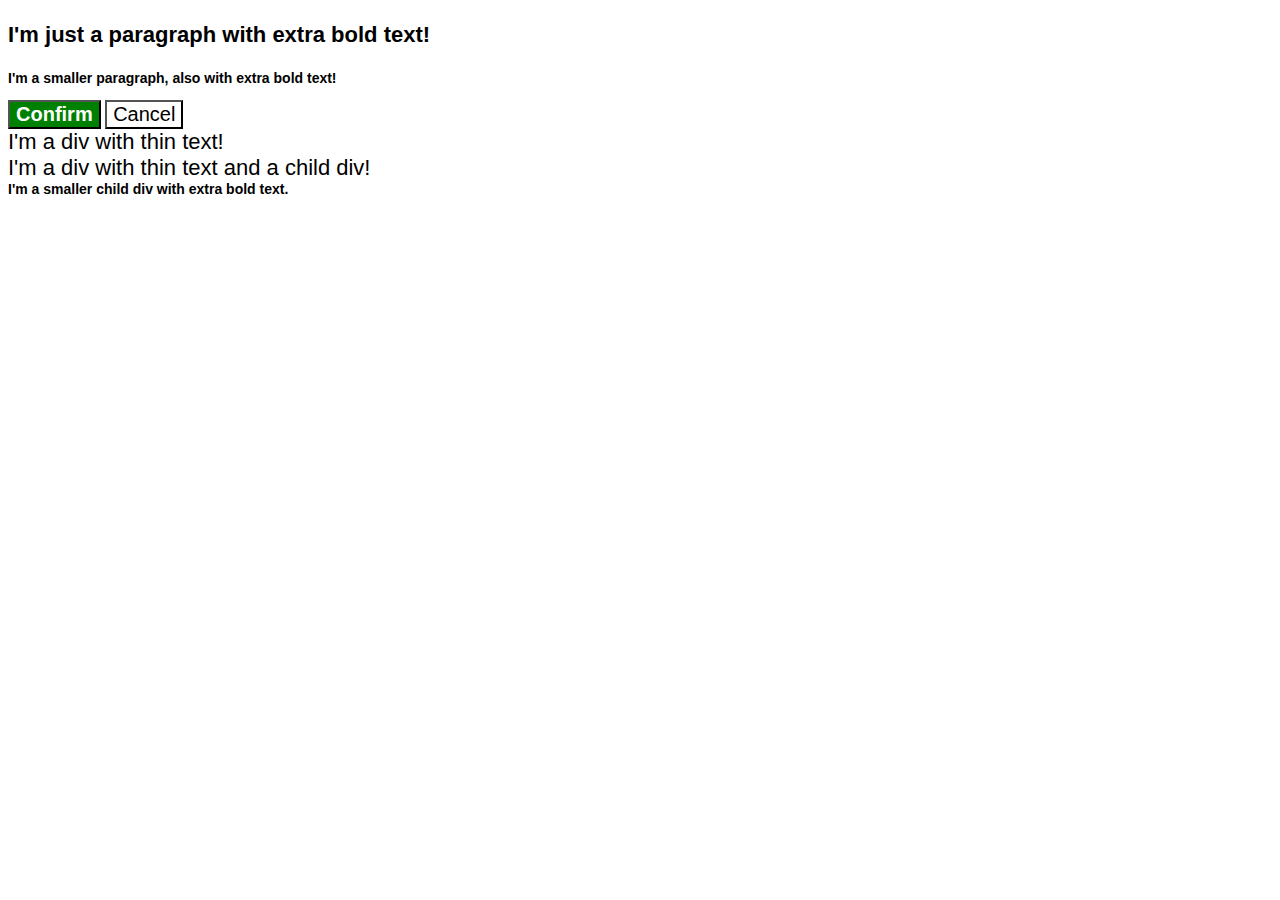
<file: foundations/cascade/01-cascade-fix/index.html>
<!DOCTYPE html>
<html lang="en">

<head>
  <meta charset="UTF-8">
  <meta http-equiv="X-UA-Compatible" content="IE=edge">
  <meta name="viewport" content="width=device-width, initial-scale=1.0">
  <title>Fix the Cascade</title>
  <link rel="stylesheet" href="style.css">
</head>

<body>
  <p class="para">I'm just a paragraph with extra bold text!</p>
  <p class="para small-para">I'm a smaller paragraph, also with extra bold text!</p>

  <button id="confirm-button" class="button confirm">Confirm</button>
  <button id="cancel-button" class="button cancel">Cancel</button>

  <div class="text">I'm a div with thin text!</div>
  <div class="text">I'm a div with thin text and a child div!
    <div class="text child">I'm a smaller child div with extra bold text.</div>
  </div>
</body>

</html>
</file>
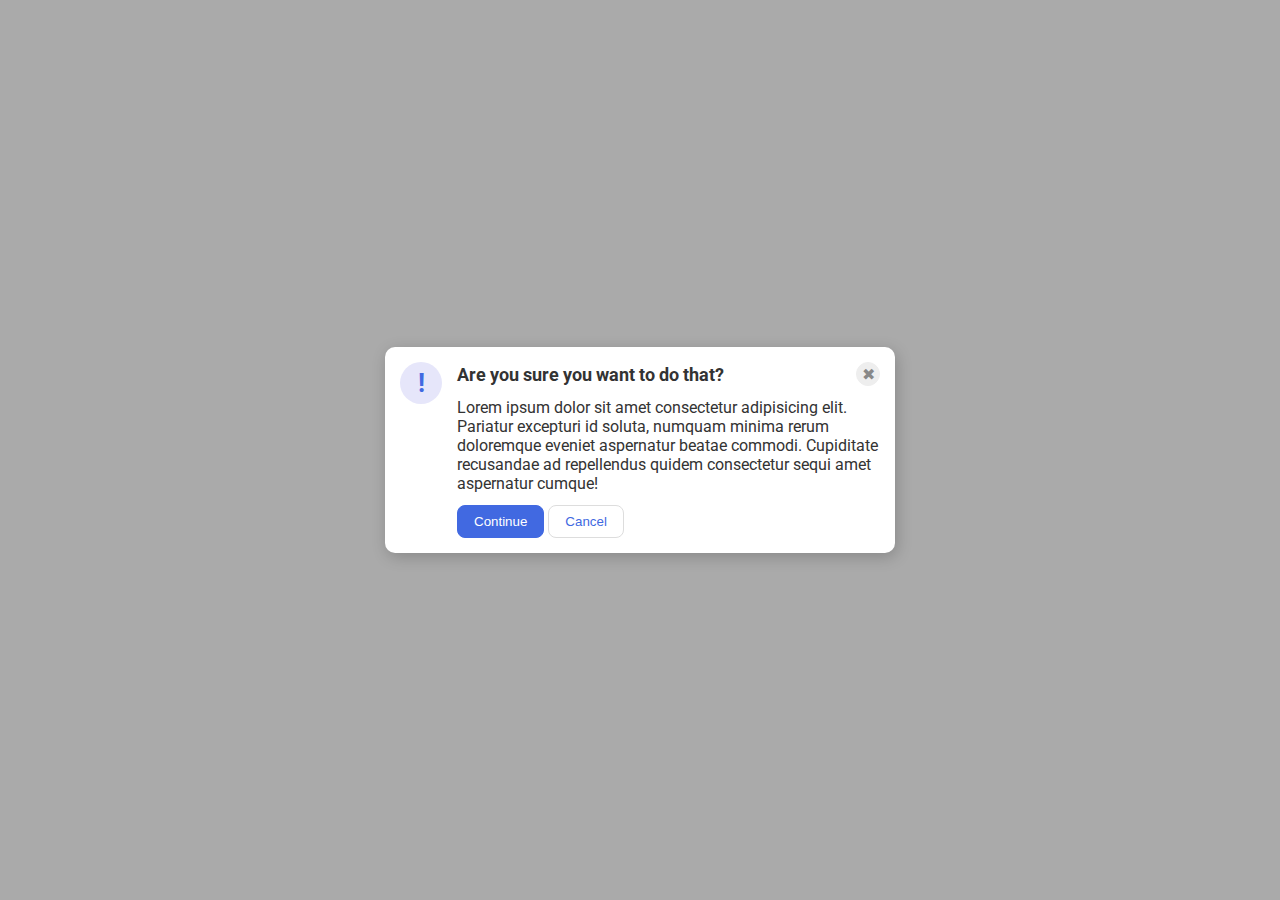
<file: foundations/flex/05-flex-modal/index.html>
<!DOCTYPE html>
<html lang="en">

<head>
  <meta charset="UTF-8">
  <meta http-equiv="X-UA-Compatible" content="IE=edge">
  <meta name="viewport" content="width=device-width, initial-scale=1.0">
  <link rel="stylesheet" href="style.css">
  <title>Modal</title>
</head>

<body>
  <div class="modal">
    <div class="icon">!</div>
    <div class="warning-content">
      <div class="first-row">
        <div class="header">Are you sure you want to do that?</div>
        <button class="close-button">✖</button>
      </div>
      <div class="text">Lorem ipsum dolor sit amet consectetur adipisicing elit. Pariatur excepturi id soluta, numquam
        minima
        rerum doloremque eveniet aspernatur beatae commodi. Cupiditate recusandae ad repellendus quidem consectetur
        sequi amet
        aspernatur cumque!</div>
      <div class="last-row">
        <button class="continue">Continue</button>
        <button class="cancel">Cancel</button>
      </div>
    </div>
  </div>
</body>

</html>
</file>
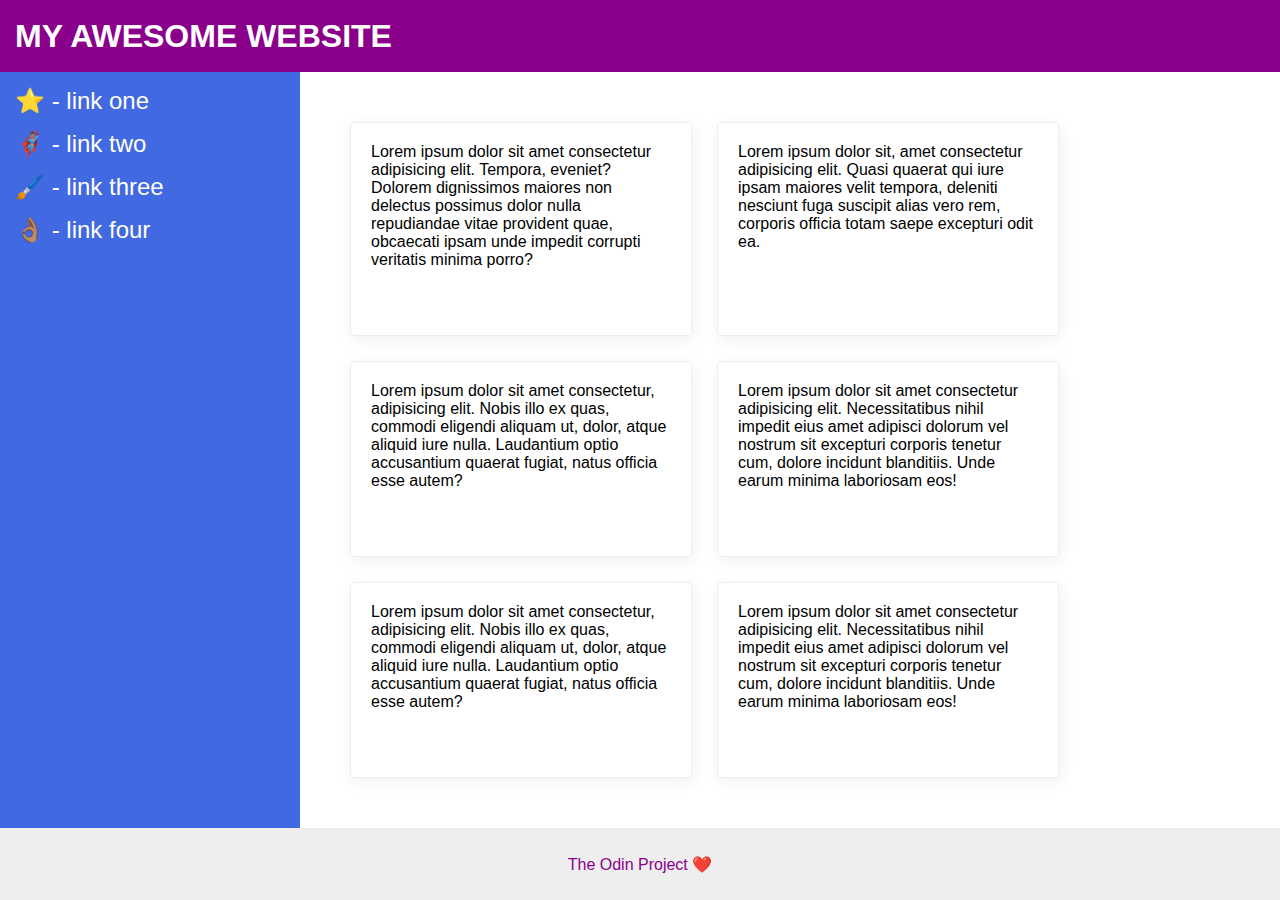
<file: foundations/flex/07-flex-layout-2/index.html>
<!DOCTYPE html>
<html lang="en">

<head>
  <meta charset="UTF-8">
  <meta http-equiv="X-UA-Compatible" content="IE=edge">
  <meta name="viewport" content="width=device-width, initial-scale=1.0">
  <title>The Holy Grail</title>
  <link rel="stylesheet" href="style.css">
</head>

<body>
  <div class="header">
    MY AWESOME WEBSITE
  </div>

  <div class="content">
    <div class="sidebar">
      <ul>
        <li><a href="#">⭐ - link one</a></li>
        <li><a href="#">🦸🏽‍♂️ - link two</a></li>
        <li><a href="#">🖌️ - link three</a></li>
        <li><a href="#">👌🏽 - link four</a></li>
      </ul>
    </div>

    <div class="info-cards">
      <div class="card">Lorem ipsum dolor sit amet consectetur adipisicing elit. Tempora, eveniet? Dolorem dignissimos
        maiores
        non delectus possimus dolor nulla repudiandae vitae provident quae, obcaecati ipsam unde impedit corrupti
        veritatis
        minima porro?</div>
      <div class="card">Lorem ipsum dolor sit, amet consectetur adipisicing elit. Quasi quaerat qui iure ipsam maiores
        velit
        tempora, deleniti nesciunt fuga suscipit alias vero rem, corporis officia totam saepe excepturi odit ea.</div>
      <div class="card">Lorem ipsum dolor sit amet consectetur, adipisicing elit. Nobis illo ex quas, commodi eligendi
        aliquam
        ut, dolor, atque aliquid iure nulla. Laudantium optio accusantium quaerat fugiat, natus officia esse autem?
      </div>
      <div class="card">Lorem ipsum dolor sit amet consectetur adipisicing elit. Necessitatibus nihil impedit eius amet
        adipisci dolorum vel nostrum sit excepturi corporis tenetur cum, dolore incidunt blanditiis. Unde earum minima
        laboriosam eos!</div>
      <div class="card">Lorem ipsum dolor sit amet consectetur, adipisicing elit. Nobis illo ex quas, commodi eligendi
        aliquam
        ut, dolor, atque aliquid iure nulla. Laudantium optio accusantium quaerat fugiat, natus officia esse autem?
      </div>
      <div class="card">Lorem ipsum dolor sit amet consectetur adipisicing elit. Necessitatibus nihil impedit eius amet
        adipisci dolorum vel nostrum sit excepturi corporis tenetur cum, dolore incidunt blanditiis. Unde earum minima
        laboriosam eos!</div>
    </div>
  </div>

  <div class="footer">
    The Odin Project ❤️
  </div>
</body>

</html>
</file>
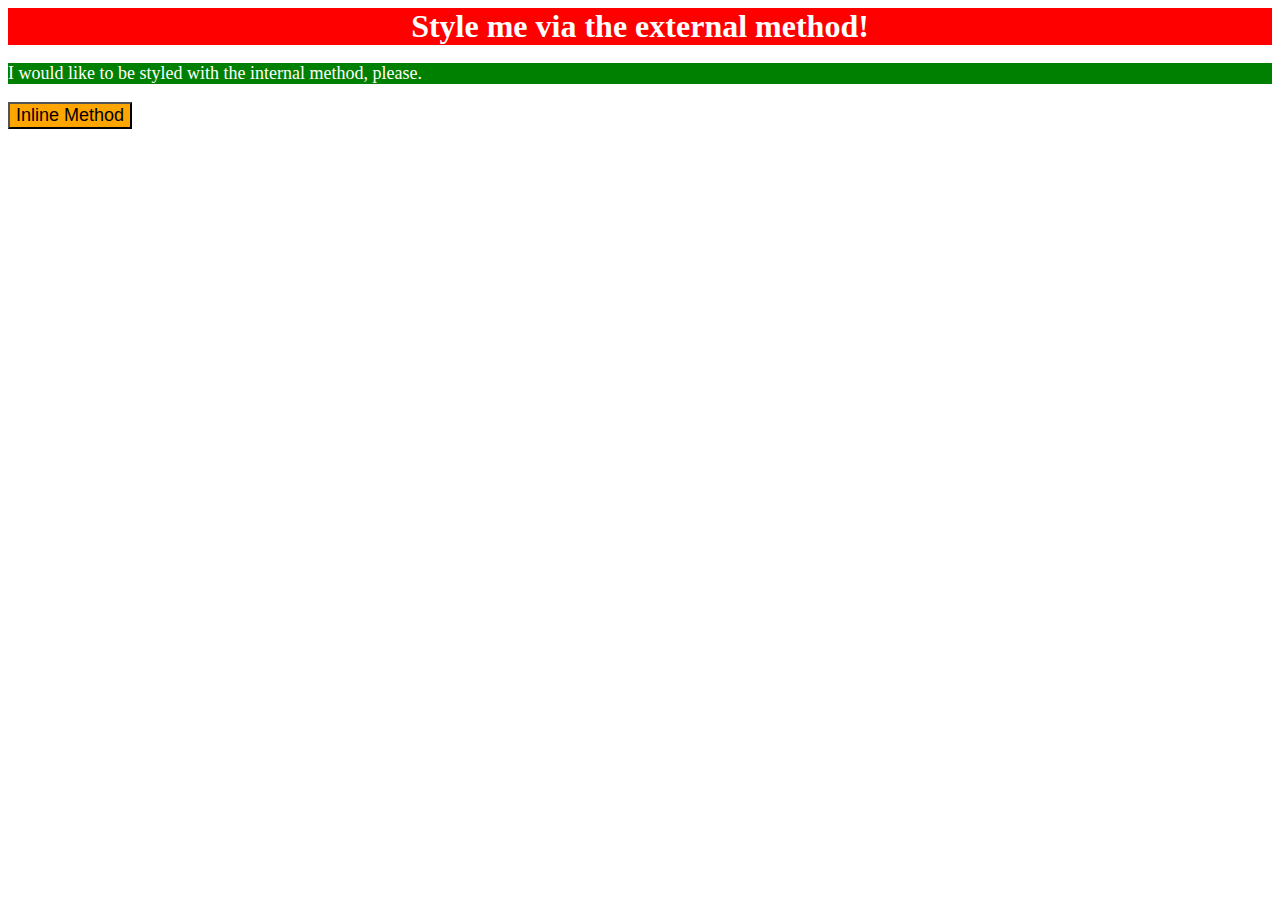
<file: foundations/intro-to-css/01-css-methods/index.html>
<!DOCTYPE html>
<html lang="en">

<head>
  <meta charset="UTF-8">
  <meta http-equiv="X-UA-Compatible" content="IE=edge">
  <meta name="viewport" content="width=device-width, initial-scale=1.0">
  <title>Methods for Adding CSS</title>
  <link rel="stylesheet" href="style.css">
  <style>
    p {
      background-color: green;
      color: white;
      font-size: 18px;
    }
  </style>
</head>

<body>
  <div>Style me via the external method!</div>
  <p>I would like to be styled with the internal method, please.</p>
  <button style="background-color: orange; font-size: 18px;">Inline Method</button>
</body>

</html>
</file>
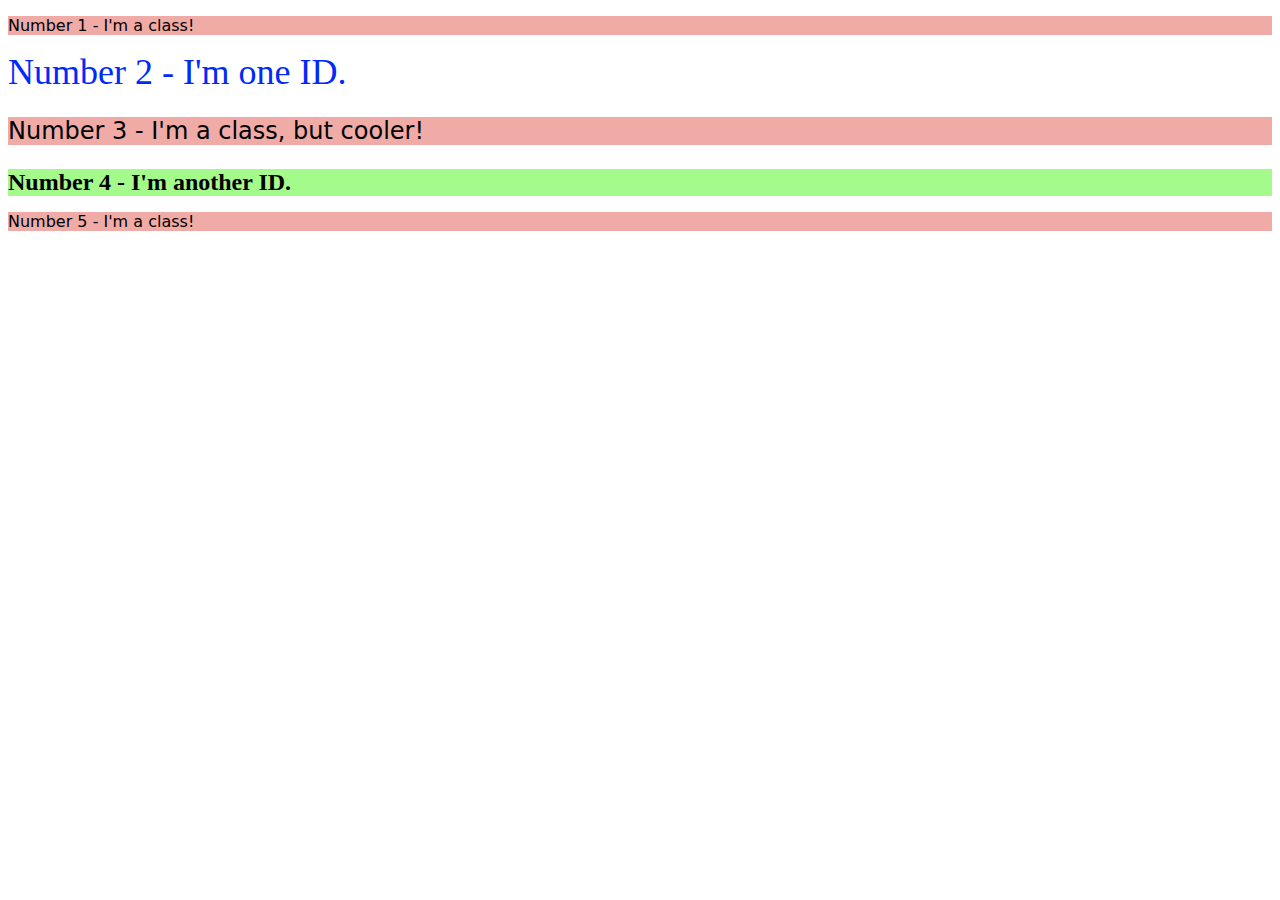
<file: foundations/intro-to-css/02-class-id-selectors/index.html>
<!DOCTYPE html>
<html lang="en">

<head>
  <meta charset="UTF-8">
  <meta http-equiv="X-UA-Compatible" content="IE=edge">
  <meta name="viewport" content="width=device-width, initial-scale=1.0">
  <title>Class and ID Selectors</title>
  <link rel="stylesheet" href="style.css">
</head>

<body>
  <p class="oddNumbers">Number 1 - I'm a class!</p>
  <div id="numberTwo">Number 2 - I'm one ID.</div>
  <p class="oddNumbers" id="numberThree">Number 3 - I'm a class, but cooler!</p>
  <div id="numberFour">Number 4 - I'm another ID.</div>
  <p class="oddNumbers">Number 5 - I'm a class!</p>
</body>

</html>
</file>
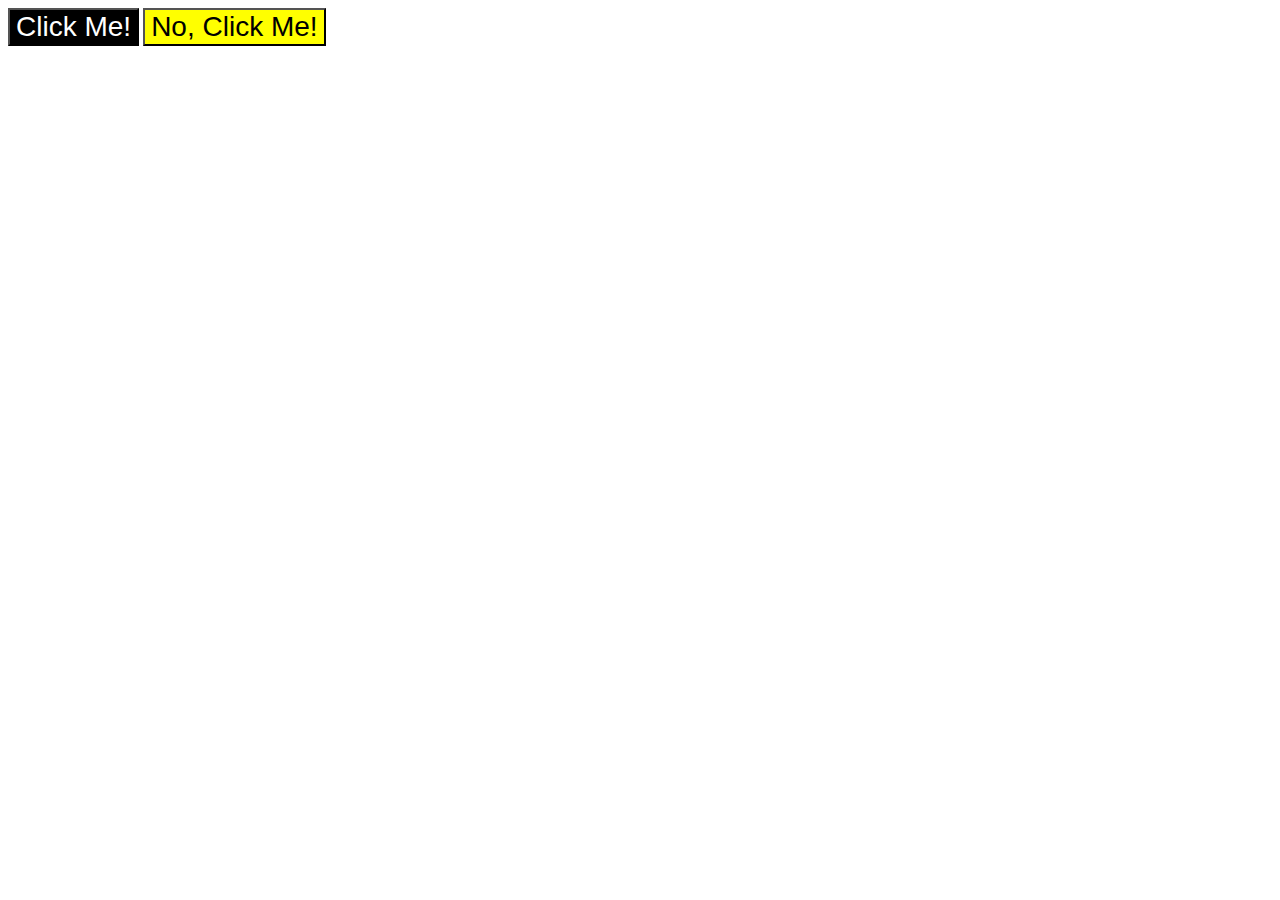
<file: foundations/intro-to-css/03-grouping-selectors/index.html>
<!DOCTYPE html>
<html lang="en">

<head>
  <meta charset="UTF-8">
  <meta http-equiv="X-UA-Compatible" content="IE=edge">
  <meta name="viewport" content="width=device-width, initial-scale=1.0">
  <title>Grouping Selectors</title>
  <link rel="stylesheet" href="style.css">
</head>

<body>
  <button class="one">Click Me!</button>
  <button class="other">No, Click Me!</button>
</body>

</html>
</file>
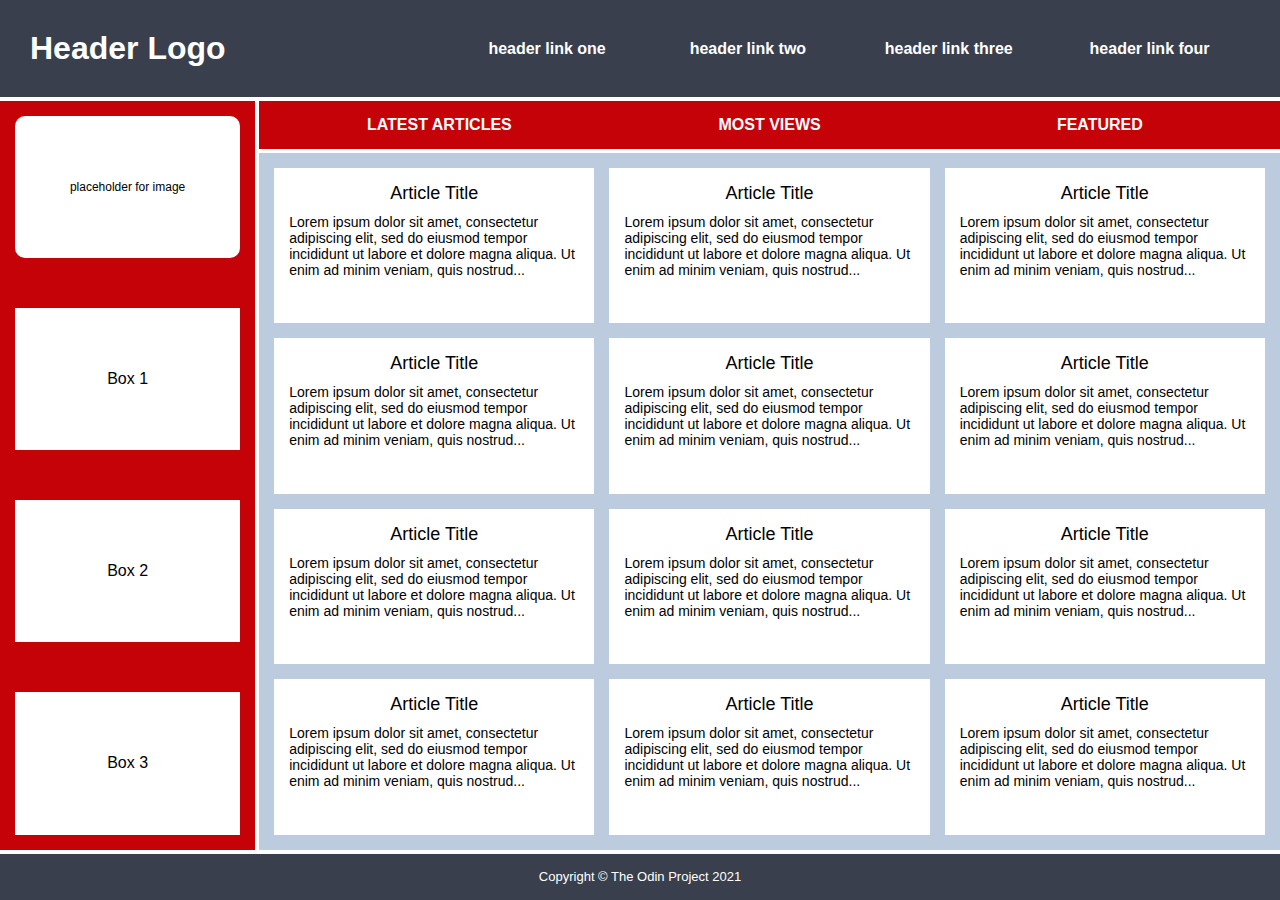
<file: intermediate-html-css/advanced-grid/02-holy-grail-mockup/index.html>
<!DOCTYPE html>
<html lang="en">

<head>
  <meta charset="UTF-8">
  <meta http-equiv="X-UA-Compatible" content="IE=edge">
  <meta name="viewport" content="width=device-width, initial-scale=1.0">
  <title>Holy Grail Mockup</title>
  <link rel="stylesheet" href="style.css">
</head>

<body>
  <div class="container">

    <div class="header">
      <div class="logo">Header Logo</div>
      <div class="menu">
        <ul>
          <li>header link one</li>
          <li>header link two</li>
          <li>header link three</li>
          <li>header link four</li>
        </ul>
      </div>
    </div>

    <div class="sidebar">
      <div class="photo">
        <p>placeholder for image</p>
      </div>
      <div class="side-content">Box 1
      </div>
      <div class="side-content">Box 2
      </div>
      <div class="side-content">Box 3
      </div>
    </div>

    <div class="nav">
      <ul>
        <li>Latest Articles</li>
        <li>Most Views</li>
        <li>Featured</li>
      </ul>
    </div>

    <div class="article">
      <div class="card">
        <p class="title">Article Title</p>
        <p>Lorem ipsum dolor sit amet, consectetur adipiscing elit, sed do eiusmod tempor incididunt ut labore et dolore
          magna aliqua. Ut enim ad minim veniam, quis nostrud...</p>
      </div>
      <div class="card">
        <p class="title">Article Title</p>
        <p>Lorem ipsum dolor sit amet, consectetur adipiscing elit, sed do eiusmod tempor incididunt ut labore et dolore
          magna aliqua. Ut enim ad minim veniam, quis nostrud...</p>
      </div>
      <div class="card">
        <p class="title">Article Title</p>
        <p>Lorem ipsum dolor sit amet, consectetur adipiscing elit, sed do eiusmod tempor incididunt ut labore et dolore
          magna aliqua. Ut enim ad minim veniam, quis nostrud...</p>
      </div>
      <div class="card">
        <p class="title">Article Title</p>
        <p>Lorem ipsum dolor sit amet, consectetur adipiscing elit, sed do eiusmod tempor incididunt ut labore et dolore
          magna aliqua. Ut enim ad minim veniam, quis nostrud...</p>
      </div>
      <div class="card">
        <p class="title">Article Title</p>
        <p>Lorem ipsum dolor sit amet, consectetur adipiscing elit, sed do eiusmod tempor incididunt ut labore et dolore
          magna aliqua. Ut enim ad minim veniam, quis nostrud...</p>
      </div>
      <div class="card">
        <p class="title">Article Title</p>
        <p>Lorem ipsum dolor sit amet, consectetur adipiscing elit, sed do eiusmod tempor incididunt ut labore et dolore
          magna aliqua. Ut enim ad minim veniam, quis nostrud...</p>
      </div>
      <div class="card">
        <p class="title">Article Title</p>
        <p>Lorem ipsum dolor sit amet, consectetur adipiscing elit, sed do eiusmod tempor incididunt ut labore et dolore
          magna aliqua. Ut enim ad minim veniam, quis nostrud...</p>
      </div>
      <div class="card">
        <p class="title">Article Title</p>
        <p>Lorem ipsum dolor sit amet, consectetur adipiscing elit, sed do eiusmod tempor incididunt ut labore et dolore
          magna aliqua. Ut enim ad minim veniam, quis nostrud...</p>
      </div>
      <div class="card">
        <p class="title">Article Title</p>
        <p>Lorem ipsum dolor sit amet, consectetur adipiscing elit, sed do eiusmod tempor incididunt ut labore et dolore
          magna aliqua. Ut enim ad minim veniam, quis nostrud...</p>
      </div>
      <div class="card">
        <p class="title">Article Title</p>
        <p>Lorem ipsum dolor sit amet, consectetur adipiscing elit, sed do eiusmod tempor incididunt ut labore et dolore
          magna aliqua. Ut enim ad minim veniam, quis nostrud...</p>
      </div>
      <div class="card">
        <p class="title">Article Title</p>
        <p>Lorem ipsum dolor sit amet, consectetur adipiscing elit, sed do eiusmod tempor incididunt ut labore et dolore
          magna aliqua. Ut enim ad minim veniam, quis nostrud...</p>
      </div>
      <div class="card">
        <p class="title">Article Title</p>
        <p>Lorem ipsum dolor sit amet, consectetur adipiscing elit, sed do eiusmod tempor incididunt ut labore et dolore
          magna aliqua. Ut enim ad minim veniam, quis nostrud...</p>
      </div>
    </div>

    <div class="footer">
      <p>Copyright © The Odin Project 2021</p>
    </div>

  </div>
</body>

</html>
</file>
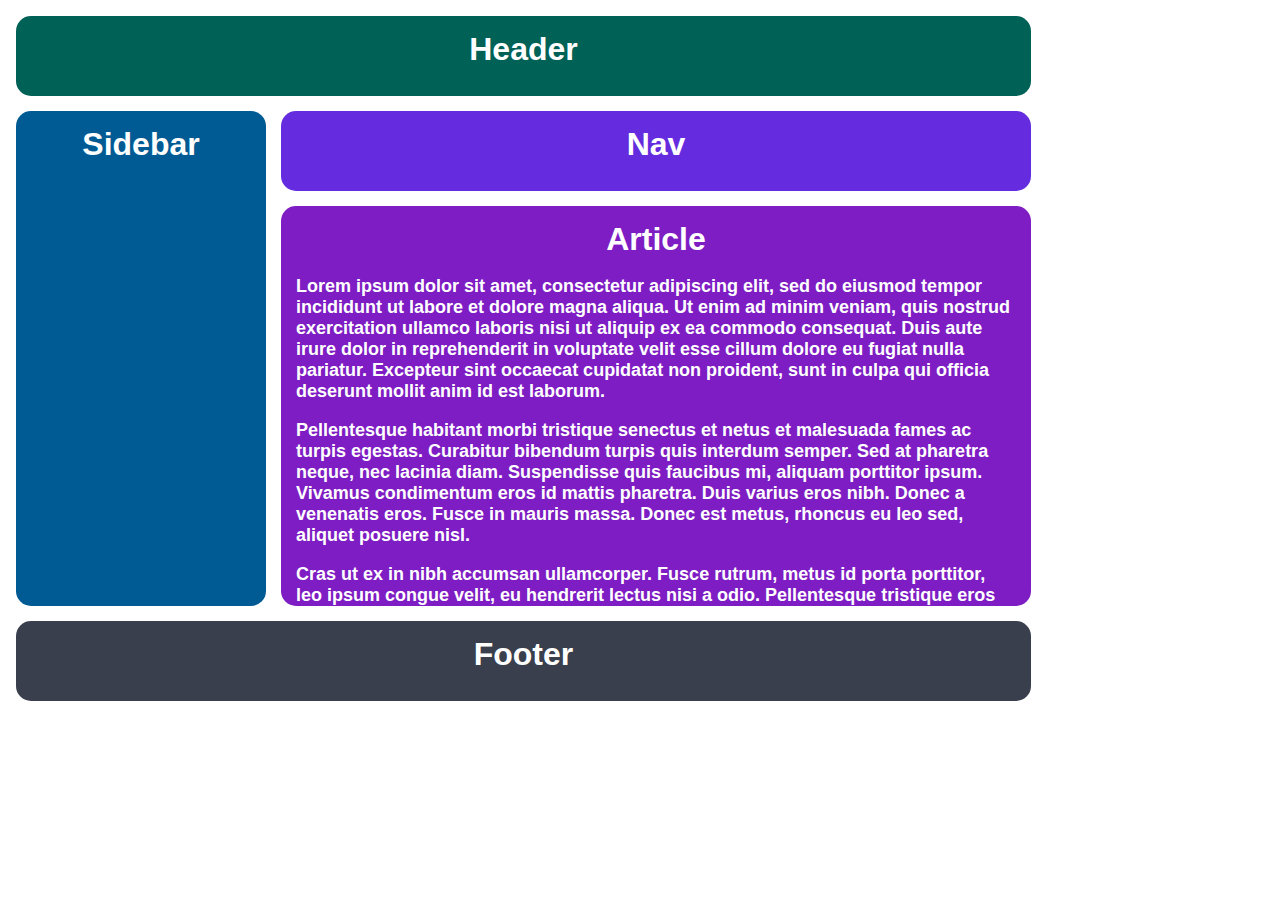
<file: intermediate-html-css/positioning-grid/01-basic-holy-grail/index.html>
<!DOCTYPE html>
<html lang="en">

<head>
  <meta charset="UTF-8">
  <meta http-equiv="X-UA-Compatible" content="IE=edge">
  <meta name="viewport" content="width=device-width, initial-scale=1.0">
  <title>The Holy Grail</title>
  <link rel="stylesheet" href="style.css">
</head>

<body>
  <div class="container">
    <div class="header">Header</div>
    <div class="sidebar">Sidebar</div>
    <div class="nav">Nav</div>
    <div class="article">Article
      <p>Lorem ipsum dolor sit amet, consectetur adipiscing elit, sed do eiusmod tempor incididunt ut labore et dolore
        magna aliqua. Ut enim ad minim veniam, quis nostrud exercitation ullamco laboris nisi ut aliquip ex ea commodo
        consequat. Duis aute irure dolor in reprehenderit in voluptate velit esse cillum dolore eu fugiat nulla
        pariatur. Excepteur sint occaecat cupidatat non proident, sunt in culpa qui officia deserunt mollit anim id est
        laborum.</p>
      <p>Pellentesque habitant morbi tristique senectus et netus et malesuada fames ac turpis egestas. Curabitur
        bibendum turpis quis interdum semper. Sed at pharetra neque, nec lacinia diam. Suspendisse quis faucibus mi,
        aliquam porttitor ipsum. Vivamus condimentum eros id mattis pharetra. Duis varius eros nibh. Donec a venenatis
        eros. Fusce in mauris massa. Donec est metus, rhoncus eu leo sed, aliquet posuere nisl.</p>
      <p>Cras ut ex in nibh accumsan ullamcorper. Fusce rutrum, metus id porta porttitor, leo ipsum congue velit, eu
        hendrerit lectus nisi a odio. Pellentesque tristique eros id nibh finibus euismod. Cras suscipit volutpat elit
        eget pulvinar. Vivamus at blandit leo. Aenean sodales ex non massa efficitur, et egestas neque dapibus. In
        consequat hendrerit ex, nec finibus magna faucibus eu. Aliquam a libero non erat sollicitudin condimentum. In ac
        fringilla nisi. Sed pharetra ut turpis id luctus. Proin posuere tortor ac tempus luctus. Donec vitae est et
        neque faucibus posuere. Class aptent taciti sociosqu ad litora torquent per conubia nostra, per inceptos
        himenaeos.</p>
    </div>
    <div class="footer">Footer</div>
  </div>
</body>

</html>
</file>
<file: foundations/cascade/01-cascade-fix/style.css>
body {
  font-family: Arial, Helvetica, sans-serif;
}

.para,
.small-para {
  color: hsl(0, 0%, 0%);
  font-weight: 800;
}

.para.small-para {
  font-size: 14px;
  font-weight: 800;
}

.para {
  font-size: 22px;
}

.button.confirm {
  background: green;
  color: white;
  font-weight: bold;
}

.button {
  background-color: rgb(255, 255, 255);
  color: rgb(0, 0, 0);
  font-size: 20px;
}

.text.child {
  color: rgb(0, 0, 0);
  font-weight: 800;
  font-size: 14px;
}

div.text {
  color: rgb(0, 0, 0);
  font-size: 22px;
  font-weight: 100;
}
</file>
<file: foundations/flex/05-flex-modal/style.css>
@import url("https://fonts.googleapis.com/css2?family=Roboto:wght@400;700&display=swap");

html,
body {
  height: 100%;
}

body {
  font-family: Roboto, sans-serif;
  margin: 0;
  background: #aaa;
  color: #333;
  /* I'll give you this one for free lol */
  display: flex;
  align-items: center;
  justify-content: center;
}

.modal {
  background: white;
  width: 480px;
  border-radius: 10px;
  box-shadow: 2px 4px 16px rgba(0, 0, 0, 0.2);
  display: flex;
  padding: 15px;
  gap: 15px;
}

.icon {
  color: royalblue;
  font-size: 26px;
  font-weight: 700;
  background: lavender;
  width: 42px;
  height: 42px;
  border-radius: 50%;
  display: flex;
  align-items: center;
  justify-content: center;
  flex-shrink: 0;
}

.close-button {
  background: #eee;
  border-radius: 50%;
  color: #888;
  font-weight: 400;
  font-size: 16px;
  height: 24px;
  width: 24px;
  display: flex;
  align-items: center;
  justify-content: center;
  border: 1px solid #eee;
  padding: 0;
}

button {
  cursor: pointer;
  padding: 8px 16px;
  border-radius: 8px;
}

button.continue {
  background: royalblue;
  border: 1px solid royalblue;
  color: white;
}

button.cancel {
  background: white;
  border: 1px solid #ddd;
  color: royalblue;
}

.warning-content {
  display: flex;
  flex-direction: column;
  gap: 12px;
}

.first-row {
  display: flex;
  justify-content: space-between;
  align-items: center;
}

.header {
  font-weight: bold;
  font-size: large;
}
</file>
<file: foundations/flex/07-flex-layout-2/style.css>
body {
  font-family: -apple-system, BlinkMacSystemFont, "Segoe UI", Roboto, Oxygen,
    Ubuntu, Cantarell, "Open Sans", "Helvetica Neue", sans-serif;
  margin: 0;
  min-height: 100vh;
  display: flex;
  flex-direction: column;
}

.header {
  height: 72px;
  background: darkmagenta;
  color: white;
  padding: 0 15px;
  font-size: 32px;
  font-weight: 900;
  display: flex;
  align-items: center;
}

.footer {
  height: 72px;
  background: #eee;
  color: darkmagenta;
  display: flex;
  justify-content: center;
  align-items: center;
}

.content {
  flex: 1;
  display: flex;
}

.sidebar {
  flex: 0 0 300px;
  background: royalblue;
  box-sizing: border-box;
}

.sidebar ul {
  list-style-type: none;
  margin: 0;
  padding: 0;
  font-size: 24px;
}

.sidebar li a {
  text-decoration: none;
  color: white;
}

.sidebar ul li {
  margin-top: 15px;
  margin-left: 15px;
}

.info-cards {
  display: flex;
  flex-wrap: wrap;
  gap: 25px;
  padding: 50px;
}

.card {
  border: 1px solid #eee;
  box-shadow: 2px 4px 16px rgba(0, 0, 0, 0.06);
  border-radius: 4px;
  flex: 0 0 300px;
  padding: 20px;
}
</file>
<file: foundations/intro-to-css/01-css-methods/style.css>
div {
  background-color: red;
  color: white;
  font-size: 32px;
  text-align: center;
  font-weight: bold;
}
</file>
<file: foundations/intro-to-css/02-class-id-selectors/style.css>
.oddNumbers {
  background-color: rgb(241, 171, 166);
  font-family: Verdana, "DejaVu Sans", sans-serif;
}

#numberTwo {
  color: rgb(0, 42, 250);
  font-size: 36px;
}

#numberThree {
  font-size: 24px;
}

#numberFour {
  background-color: rgb(164, 250, 139);
  font-size: 24px;
  font-weight: bold;
}
</file>
<file: foundations/intro-to-css/03-grouping-selectors/style.css>
.one,
.other {
  font-size: 28px;
  font-family: Helvetica, "Times New Roman", sans-serif;
}

.one {
  background-color: black;
  color: white;
}

.other {
  background-color: yellow;
}
</file>
<file: intermediate-html-css/advanced-grid/02-holy-grail-mockup/style.css>
* {
  margin: 0;
  padding: 0;
}

.container {
  text-align: center;
}

.container div {
  padding: 15px;
  font-size: 32px;
  font-family: Helvetica;
  font-weight: bold;
  color: white;
}

.header {
  background-color: #393f4d;
}

.menu ul,
.menu li {
  font-size: 16px;
}

.sidebar {
  background-color: #C50208;
}

.sidebar .photo {
  background-color: white;
  color: black;
  font-size: 12px;
  font-weight: normal;
  border-radius: 10px;
}


.sidebar .side-content {
  background-color: white;
  color: black;
  font-size: 16px;
  font-weight: normal;
}

.nav {
  background-color: #C50208;
}

.nav ul li {
  font-size: 16px;
  text-transform: uppercase;
}

.article {
  background-color: #bccbde;
}

.article p {
  font-size: 18px;
  font-family: sans-serif;
  color: white;
  text-align: left;
}

.article .card {
  background-color: #FFFFFF;
  color: black;
  text-align: center;
}

.card p {
  color: black;
  font-weight: normal;
  font-size: 14px;
}

.card .title {
  font-size: 18px;
  text-align: center;
}

.footer {
  background-color: #393f4d;
}

.footer p {
  font-size: 13px;
  font-weight: normal;
}

/* SOLUTION */

.container {
  height: 100vh;
  display: grid;
  grid-template: 2fr 1fr 15fr 1fr / 1fr 4fr;
  gap: 4px;
}

.header {
  grid-column: 1 / -1;
  display: grid;
  grid-template-columns: 1fr 2fr;
}

.header .logo {
  justify-self: start;
}

.header .menu {
  display: grid;
  align-items: center;
}

.header .menu ul {
  display: grid;
  grid-template-columns: repeat(4, 1fr);
}

.header .menu ul li,
.nav ul li {
  list-style-type: none;
}

.sidebar {
  grid-row: 2/ 4;
  display: grid;
  grid-template-rows: repeat(4, 1fr);
  gap: 50px;
}

.sidebar div {
  display: grid;
  align-items: center;
}

.nav ul {
  display: grid;
  grid-template-columns: repeat(3, 1fr);
}

.article {
  display: grid;
  grid-template-columns: repeat(auto-fit, minmax(240px, 1fr));
  gap: 15px;
}

.article .card {
  display: grid;
  grid-template-rows: auto 1fr;
  gap: 10px;
}

.footer {
  grid-column: 1 / -1;
}
</file>
<file: intermediate-html-css/positioning-grid/01-basic-holy-grail/style.css>
body,
html {
  height: 100%;
  margin: 0;
}

.container {
  text-align: center;
  height: 100%;
  padding: 16px;
  box-sizing: border-box;
  display: grid;
  grid-template: 80px 80px 400px 80px / 250px 750px;
  gap: 15px;
}

.container div {
  padding: 15px;
  font-size: 32px;
  font-family: Helvetica;
  font-weight: bold;
  color: white;
  border-radius: 15px;
}

.header {
  background-color: #006157;
  grid-row: 1;
  grid-column: 1 / 3;
}

.sidebar {
  background-color: #005B94;
  grid-row: 2 / 4;
  grid-column: 1;
}

.nav {
  background-color: #642cde;
  grid-row: 2;
  grid-column: 2;
}

.article {
  background-color: #7E1DC3;
  grid-row: 3;
  grid-column: 2;

}

.footer {
  background-color: #393f4d;
  grid-row: 4;
  grid-column: 1 / 3;
}

.article p {
  font-size: 18px;
  font-family: sans-serif;
  color: white;
  text-align: left;
}
</file>
